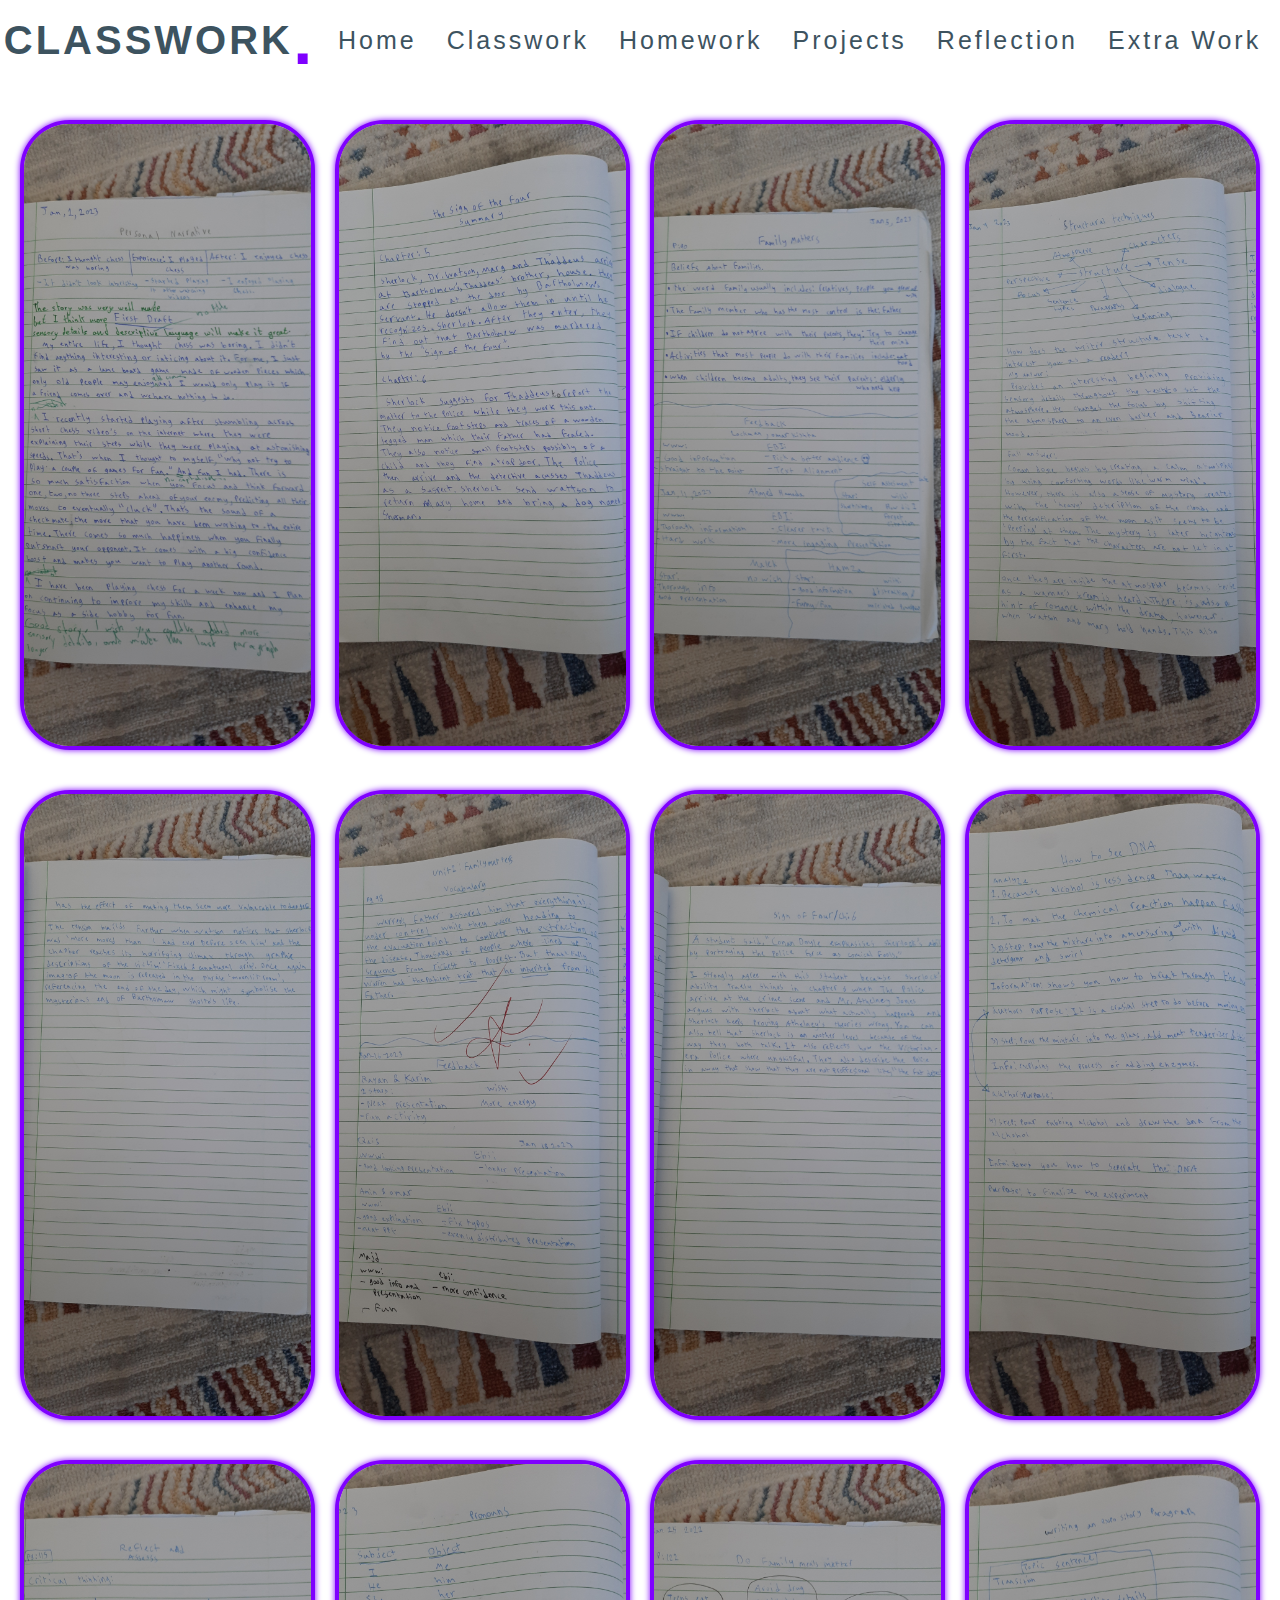
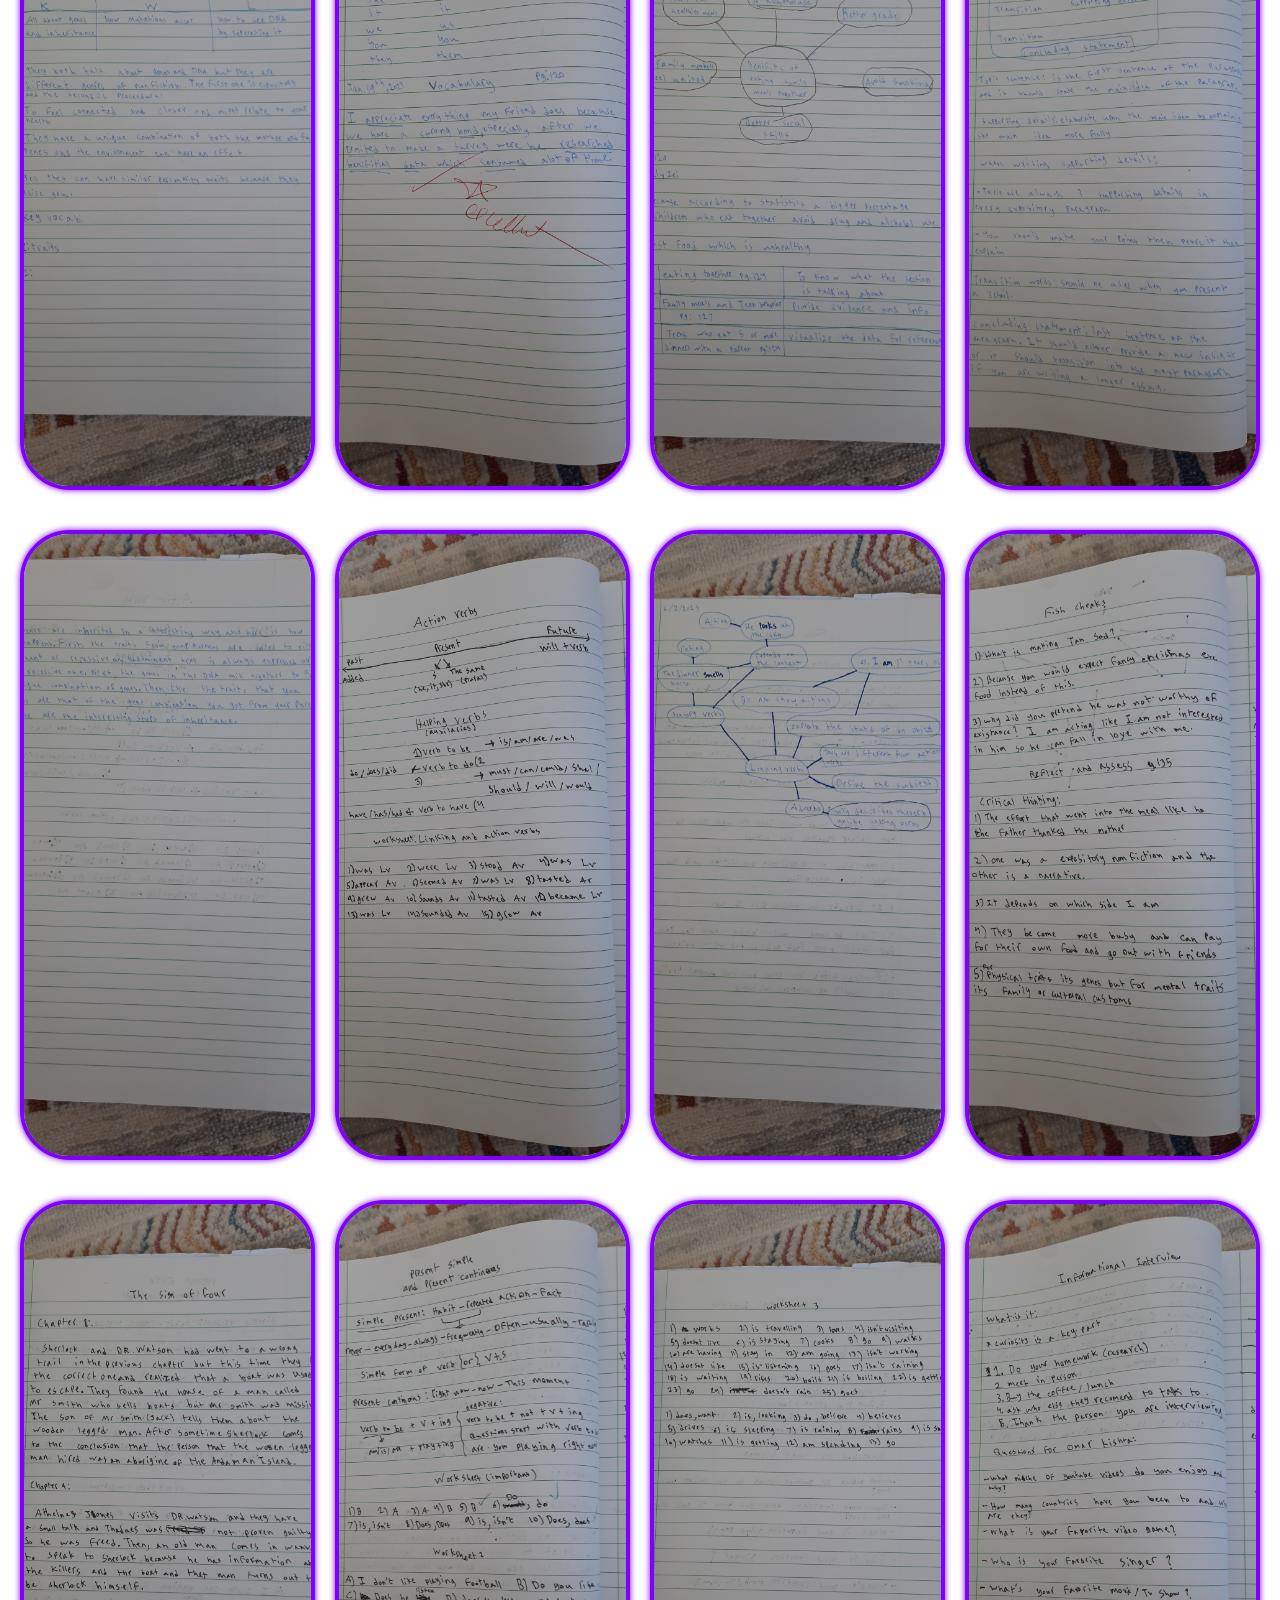
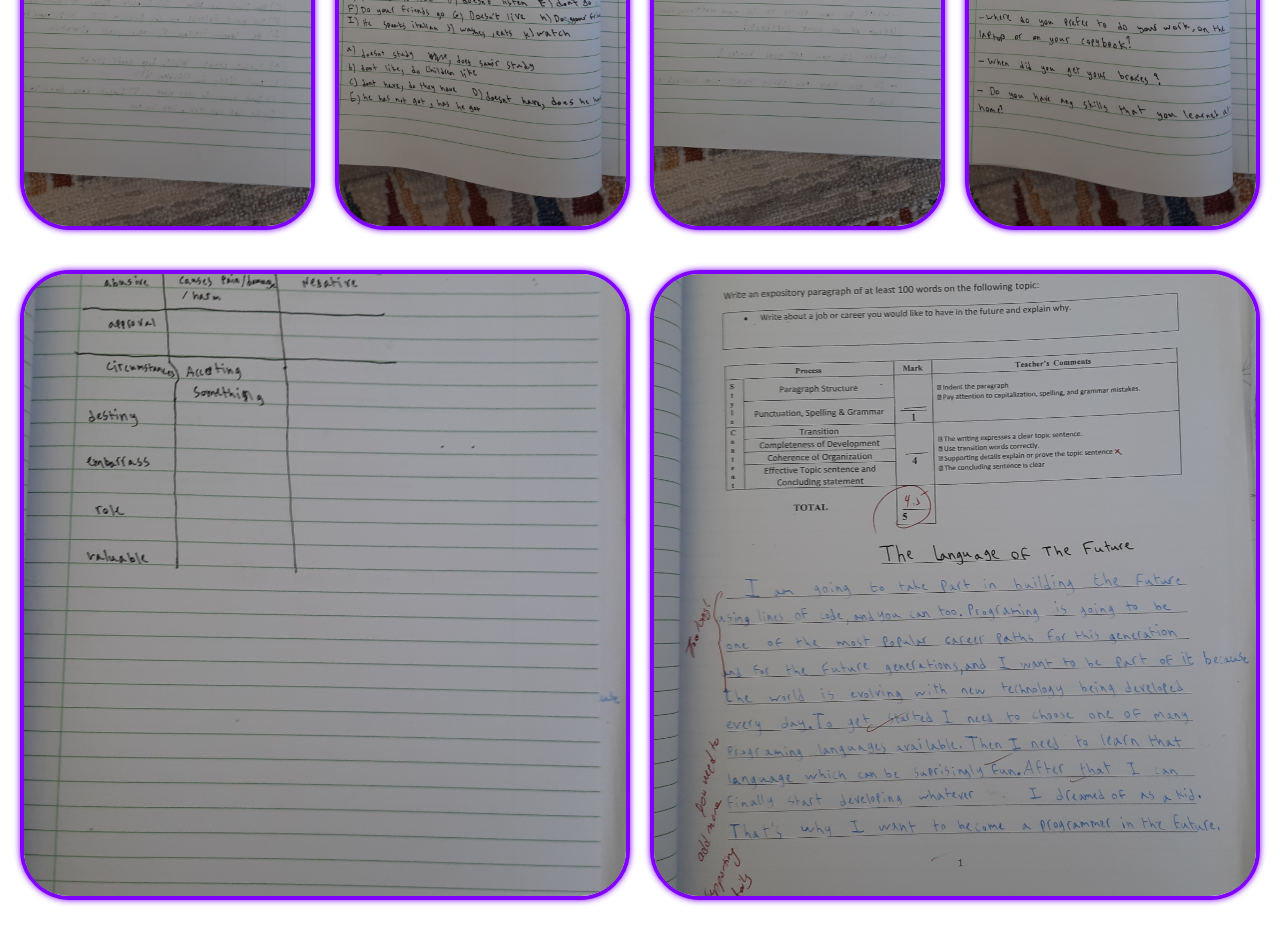
<file: Classwork/Classwork.html>
<!DOCTYPE html>
<html lang="en">
<head>
    <meta charset="UTF-8">
    <meta http-equiv="X-UA-Compatible" content="IE=edge">
    <meta name="viewport" content="width=device-width, initial-scale=1.0">
    <title>Classwork</title>
    <link rel="stylesheet" href="Classwork.css">
</head>
<body>
    <div class="container">
        <nav>
            <div class="logo">Classwork<b>.</b></div>
            <ul class="navItems">
                <li><a href="/english-portfolio.github.io/index.html">home</a></li>
                <li><a href="/english-portfolio.github.io/Classwork/Classwork.html">classwork</a></li>
                <li><a href="/english-portfolio.github.io/Homework/Homework.html">homework</a></li>
                <li><a href="/english-portfolio.github.io/Projects/Projects.html">projects</a></li>
                <li><a href="/english-portfolio.github.io/Reflections/Reflections.html">reflection</a></li>
                <li><a href="/english-portfolio.github.io/Extra work/Extra work.html">extra work</a></li>
            </ul>
        </nav>
        <div class="container2">
            <div class="card"><img src="photos/20230226_102301.jpg"></div>
            <div class="card"><img src="photos/20230226_102304.jpg"></div>
            <div class="card"><img src="photos/20230226_102307.jpg"></div>
            <div class="card"><img src="photos/20230226_102310.jpg"></div>
        </div>
        <div class="container2">
            <div class="card"><img src="photos/20230226_102312.jpg"></div>
            <div class="card"><img src="photos/20230226_102315.jpg"></div>
            <div class="card"><img src="photos/20230226_102320.jpg"></div>
            <div class="card"><img src="photos/20230226_102326.jpg"></div>
        </div>
        <div class="container2">
            <div class="card"><img src="photos/20230226_102330.jpg"></div>
            <div class="card"><img src="photos/20230226_102335.jpg"></div>
            <div class="card"><img src="photos/20230226_102338.jpg"></div>
            <div class="card"><img src="photos/20230226_102342.jpg"></div>
        </div>
        <div class="container2">
            <div class="card"><img src="photos/20230226_102344.jpg"></div>
            <div class="card"><img src="photos/20230226_102348.jpg"></div>
            <div class="card"><img src="photos/20230226_102351.jpg"></div>
            <div class="card"><img src="photos/20230226_102355.jpg"></div>
        </div>
        <div class="container2">
            <div class="card"><img src="photos/20230226_102357.jpg"></div>
            <div class="card"><img src="photos/20230226_102401.jpg"></div>
            <div class="card"><img src="photos/20230226_102403.jpg"></div>
            <div class="card"><img src="photos/20230226_102407.jpg"></div>
        </div>
        <div class="container2">
            <div class="card"><img src="photos/20230226_102409.jpg"></div>
            <div class="card"><img src="photos/20230226_102417.jpg"></div>
        </div>
    </div>
</body>
</html>
</file>
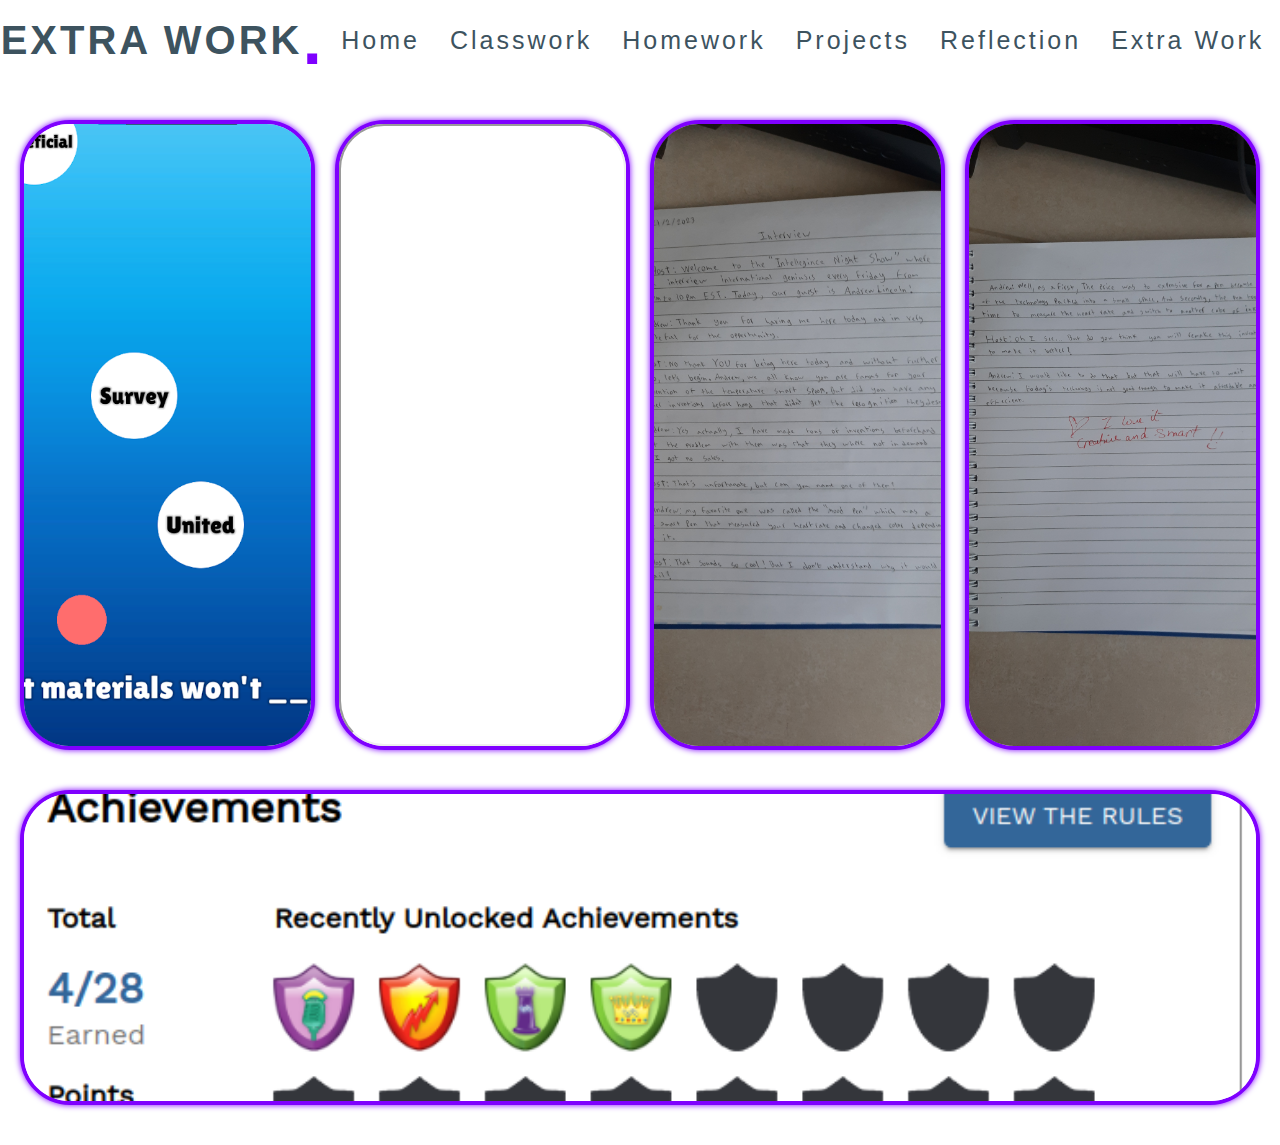
<file: Extra work/Extra work.html>
<!DOCTYPE html>
<html lang="en">
<head>
    <meta charset="UTF-8">
    <meta http-equiv="X-UA-Compatible" content="IE=edge">
    <meta name="viewport" content="width=device-width, initial-scale=1.0">
    <title>Extra Work</title>
    <link rel="stylesheet" href="Extra work.css">
</head>
<body>
    <div class="container">
        <nav>
            <div class="logo">Extra Work<b>.</b></div>
            <ul class="navItems">
                <li><a href="/english-portfolio.github.io/index.html">home</a></li>
                <li><a href="/english-portfolio.github.io/Classwork/Classwork.html">classwork</a></li>
                <li><a href="/english-portfolio.github.io/Homework/Homework.html">homework</a></li>
                <li><a href="/english-portfolio.github.io/Projects/Projects.html">projects</a></li>
                <li><a href="/english-portfolio.github.io/Reflections/Reflections.html">reflection</a></li>
                <li><a href="/english-portfolio.github.io/Extra work/Extra work.html">extra work</a></li>
            </ul>
        </nav>
        <div class="container2">
            <div class="card"><img src="photos/game.png"></div>
            <div class="card"><iframe src="https://docs.google.com/document/d/e/2PACX-1vSNACcnj3urE0ZiHf3NRNLA1Ny7Klx0qA74VjTDZf-thDfAK0t881tVu3dil2bUgSd3LlEkgo3J-zhj/pub?embedded=true"></iframe></div>
            <div class="card"><img src="photos/20230226_120553.jpg"></div>
            <div class="card"><img src="photos/20230226_120557.jpg"></div>
        </div>
        <div class="container2">
            <div class="card" style="height:35vh"><img src="photos/badges.png"></div>
        </div>
    </div>
</body>
</html>
</file>
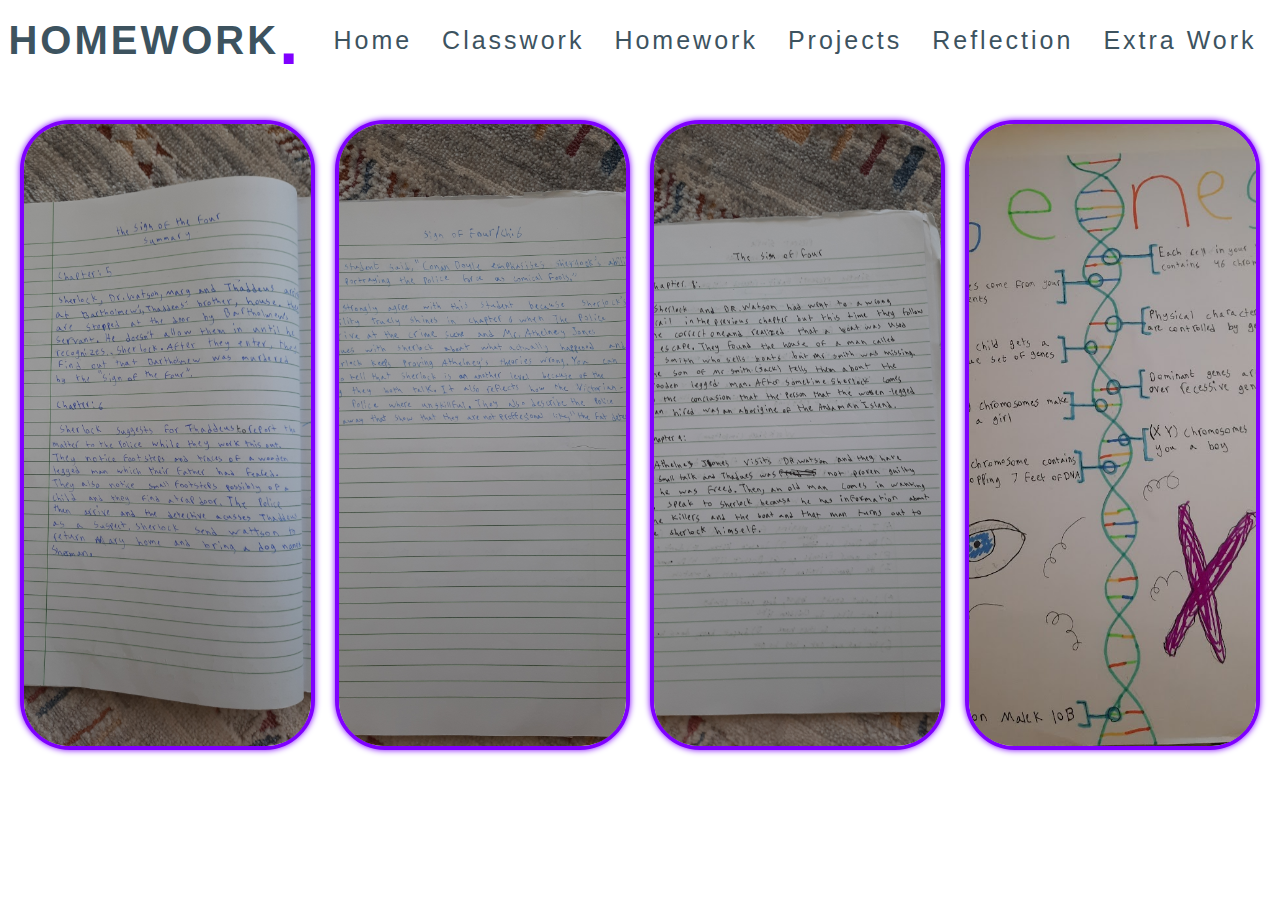
<file: Homework/Homework.html>
<!DOCTYPE html>
<html lang="en">
<head>
    <meta charset="UTF-8">
    <meta http-equiv="X-UA-Compatible" content="IE=edge">
    <meta name="viewport" content="width=device-width, initial-scale=1.0">
    <title>Homework</title>
    <link rel="stylesheet" href="Homework.css">
</head>
<body>
    <div class="container">
        <nav>
            <div class="logo">Homework<b>.</b></div>
            <ul class="navItems">
                <li><a href="/english-portfolio.github.io/index.html">home</a></li>
                <li><a href="/english-portfolio.github.io/Classwork/Classwork.html">classwork</a></li>
                <li><a href="/english-portfolio.github.io/Homework/Homework.html">homework</a></li>
                <li><a href="/english-portfolio.github.io/Projects/Projects.html">projects</a></li>
                <li><a href="/english-portfolio.github.io/Reflections/Reflections.html">reflection</a></li>
                <li><a href="/english-portfolio.github.io/Extra work/Extra work.html">extra work</a></li>
            </ul>
        </nav>
        <div class="container2">
            <div class="card"><img src="photos/20230226_105951.jpg"></div>
            <div class="card"><img src="photos/20230226_110014.jpg"></div>
            <div class="card"><img src="photos/20230226_110037.jpg"></div>
            <div class="card"><img src="photos/genes.jpg"></div>
        </div>
    </div>
</body>
</html>
</file>
<file: Classwork/Classwork.css>
*{
    margin: 0;
    padding: 0;
    box-sizing: border-box;
    font-family: 'poppins', sans-serif;
}
.container{
    width: 100%;
    min-height: 100vh;
 background-color: f3f5f8;
}
nav{
    display: flex;
    width: 100%;
    justify-content: space-around;
    height: 80px;
    line-height: 80px;
    z-index: 111;
}
.logo{
    display: flex;
    font-size: 40px;
    font-weight: 800;
    color: #3d535f;
    letter-spacing: 3px;
    cursor: pointer;
    text-transform: uppercase;
}
b{
    font-size: 70px;
    color: #7f00ff;
}
.navItems{
    display: flex
}
.navItems li{
    list-style: none;
    margin: 0 15px;
}
.navItems li a{
    font-size: 25px;
    color: #3d535f;
    letter-spacing: 3px;
    text-decoration: none;
    text-transform: capitalize;
    animation: shrink 0.2s linear;
    animation-fill-mode: forwards;
}
@keyframes shrink {
    from{font-size: 28px;}
    to{font-size: 25px;}
}
.navItems li:hover a{
    color:#7f00ff;
    animation: grow 0.2s linear;
    animation-fill-mode: forwards;
}
@keyframes grow {
    from{font-size: 25px;}
    to{font-size: 28px;}
}
.container2{
    margin: 40px 20px;
    display: flex;
    gap: 20px;
}
.card{
    border-radius: 20px;
    height: 70vh;
    background-color: #fff;
    flex: 1;
    transition: .3s all ease;
    border-radius: 50px;
    filter: drop-shadow(0.5px 0.5px 3px #7f00ff);
    border: 0.3em solid #7f00ff;
}
.card:hover{
    flex: 2;
    background-color: rgb(207, 207, 207);
}
h1 {
    font-weight: 500;
    font-size: 500px;
    line-height: 95px;
    color: white;
    text-align: center;
    margin-bottom: 300px;
    margin-top: 300px;
}
*{
    margin:0;
    padding:0;
    font-family: 'Poppins', sans-serif;
    box-sizing: border-box;
}
.card img{
    width:100%;
    height:100%;
    object-fit:cover;
    border-radius: 45px;
}
</file>
<file: Extra work/Extra work.css>
*{
    margin: 0;
    padding: 0;
    box-sizing: border-box;
    font-family: 'poppins', sans-serif;
}
.container{
    width: 100%;
    min-height: 100vh;
 background-color: f3f5f8;
}
nav{
    display: flex;
    width: 100%;
    justify-content: space-around;
    height: 80px;
    line-height: 80px;
    z-index: 111;
}
.logo{
    display: flex;
    font-size: 40px;
    font-weight: 800;
    color: #3d535f;
    letter-spacing: 3px;
    cursor: pointer;
    text-transform: uppercase;
}
b{
    font-size: 70px;
    color: #7f00ff;
}
.navItems{
    display: flex
}
.navItems li{
    list-style: none;
    margin: 0 15px;
}
.navItems li a{
    font-size: 25px;
    color: #3d535f;
    letter-spacing: 3px;
    text-decoration: none;
    text-transform: capitalize;
    animation: shrink 0.2s linear;
    animation-fill-mode: forwards;
}
@keyframes shrink {
    from{font-size: 28px;}
    to{font-size: 25px;}
}
.navItems li:hover a{
    color:#7f00ff;
    animation: grow 0.2s linear;
    animation-fill-mode: forwards;
}
@keyframes grow {
    from{font-size: 25px;}
    to{font-size: 28px;}
}
.container2{
    margin: 40px 20px;
    display: flex;
    gap: 20px;
}
.card{
    border-radius: 20px;
    height: 70vh;
    background-color: #fff;
    flex: 1;
    transition: .3s all ease;
    border-radius: 50px;
    filter: drop-shadow(0.5px 0.5px 3px #7f00ff);
    border: 0.3em solid #7f00ff;
}
.card:hover{
    flex: 2;
}
h1 {
    font-weight: 500;
    font-size: 500px;
    line-height: 95px;
    color: white;
    text-align: center;
    margin-bottom: 300px;
    margin-top: 300px;
}
*{
    margin:0;
    padding:0;
    font-family: 'Poppins', sans-serif;
    box-sizing: border-box;
}
.card img{
    width:100%;
    height:100%;
    object-fit:cover;
    border-radius: 45px;
}
.card iframe{
    width:100%;
    height:100%;
    object-fit:cover;
    border-radius: 45px;
}
</file>
<file: Homework/Homework.css>
*{
    margin: 0;
    padding: 0;
    box-sizing: border-box;
    font-family: 'poppins', sans-serif;
}
.container{
    width: 100%;
    min-height: 100vh;
 background-color: f3f5f8;
}
nav{
    display: flex;
    width: 100%;
    justify-content: space-around;
    height: 80px;
    line-height: 80px;
    z-index: 111;
}
.logo{
    display: flex;
    font-size: 40px;
    font-weight: 800;
    color: #3d535f;
    letter-spacing: 3px;
    cursor: pointer;
    text-transform: uppercase;
}
b{
    font-size: 70px;
    color: #7f00ff;
}
.navItems{
    display: flex
}
.navItems li{
    list-style: none;
    margin: 0 15px;
}
.navItems li a{
    font-size: 25px;
    color: #3d535f;
    letter-spacing: 3px;
    text-decoration: none;
    text-transform: capitalize;
    animation: shrink 0.2s linear;
    animation-fill-mode: forwards;
}
@keyframes shrink {
    from{font-size: 28px;}
    to{font-size: 25px;}
}
.navItems li:hover a{
    color:#7f00ff;
    animation: grow 0.2s linear;
    animation-fill-mode: forwards;
}
@keyframes grow {
    from{font-size: 25px;}
    to{font-size: 28px;}
}
.container2{
    margin: 40px 20px;
    display: flex;
    gap: 20px;
}
.card{
    border-radius: 20px;
    height: 70vh;
    background-color: #fff;
    flex: 1;
    transition: .3s all ease;
    border-radius: 50px;
    filter: drop-shadow(0.5px 0.5px 3px #7f00ff);
    border: 0.3em solid #7f00ff;
}
.card:hover{
    flex: 2;
}
h1 {
    font-weight: 500;
    font-size: 500px;
    line-height: 95px;
    color: white;
    text-align: center;
    margin-bottom: 300px;
    margin-top: 300px;
}
*{
    margin:0;
    padding:0;
    font-family: 'Poppins', sans-serif;
    box-sizing: border-box;
}
.card img{
    width:100%;
    height:100%;
    object-fit:cover;
    border-radius: 45px;
}
</file>
